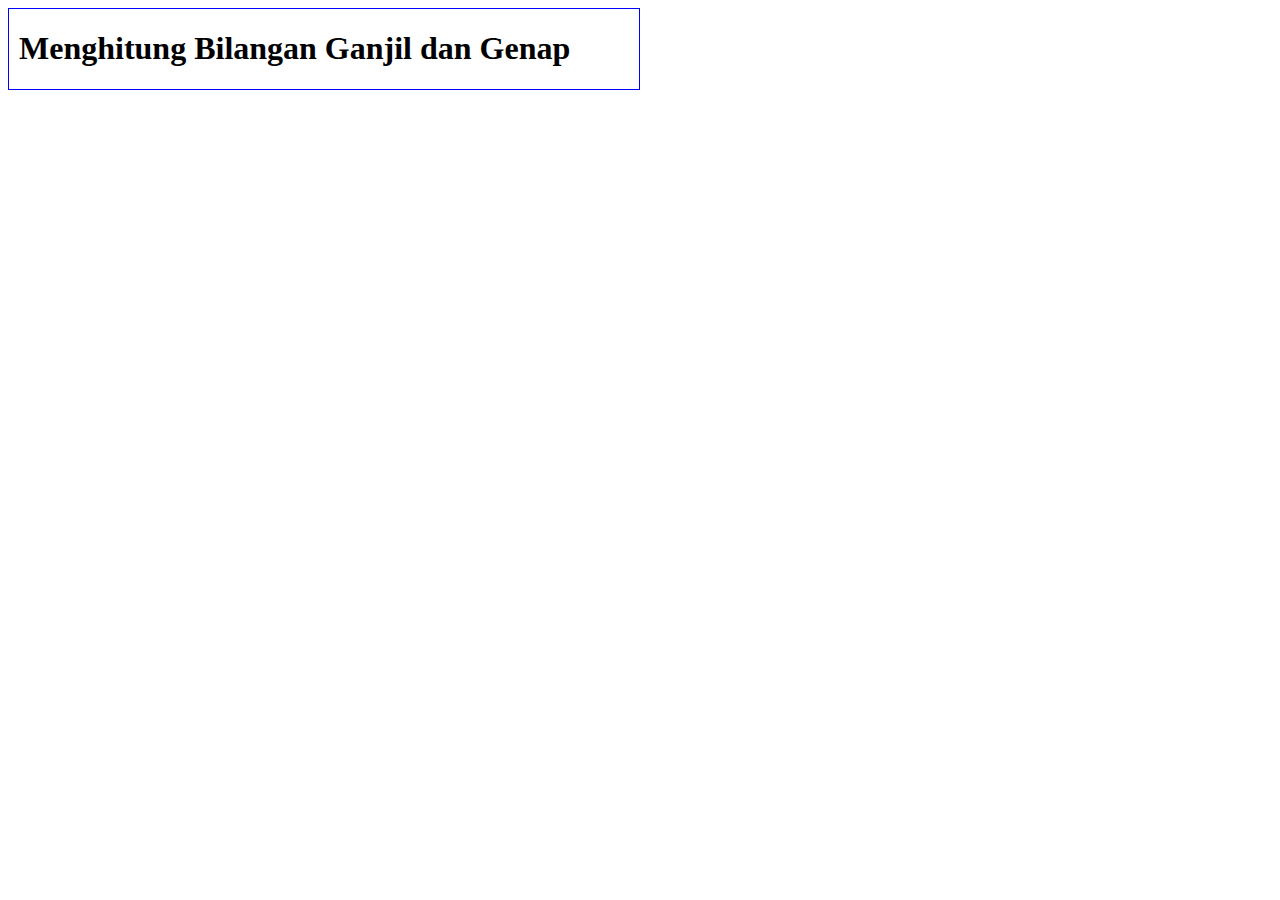
<file: Prak4/index.html>
<!-- by KHAIRANI BILQIS - 121140091 -->
<!-- Praktikum Pemrograman Web RB - Tugas 4 -->
<!DOCTYPE html>
<html lang="id">
    <head>
        <title>Tugas Pertemuan 4</title>
        <style>
            .style{
                border: 1px solid blue;
                padding-left: 10px;
                margin-right: 50%;
            }
        </style>
    </head>

    <body>
        <div class="style">
            <h1>Menghitung Bilangan Ganjil dan Genap</h1>
        </div>
        
        <script src="script.js"></script>
    </body>
</html>
</file>
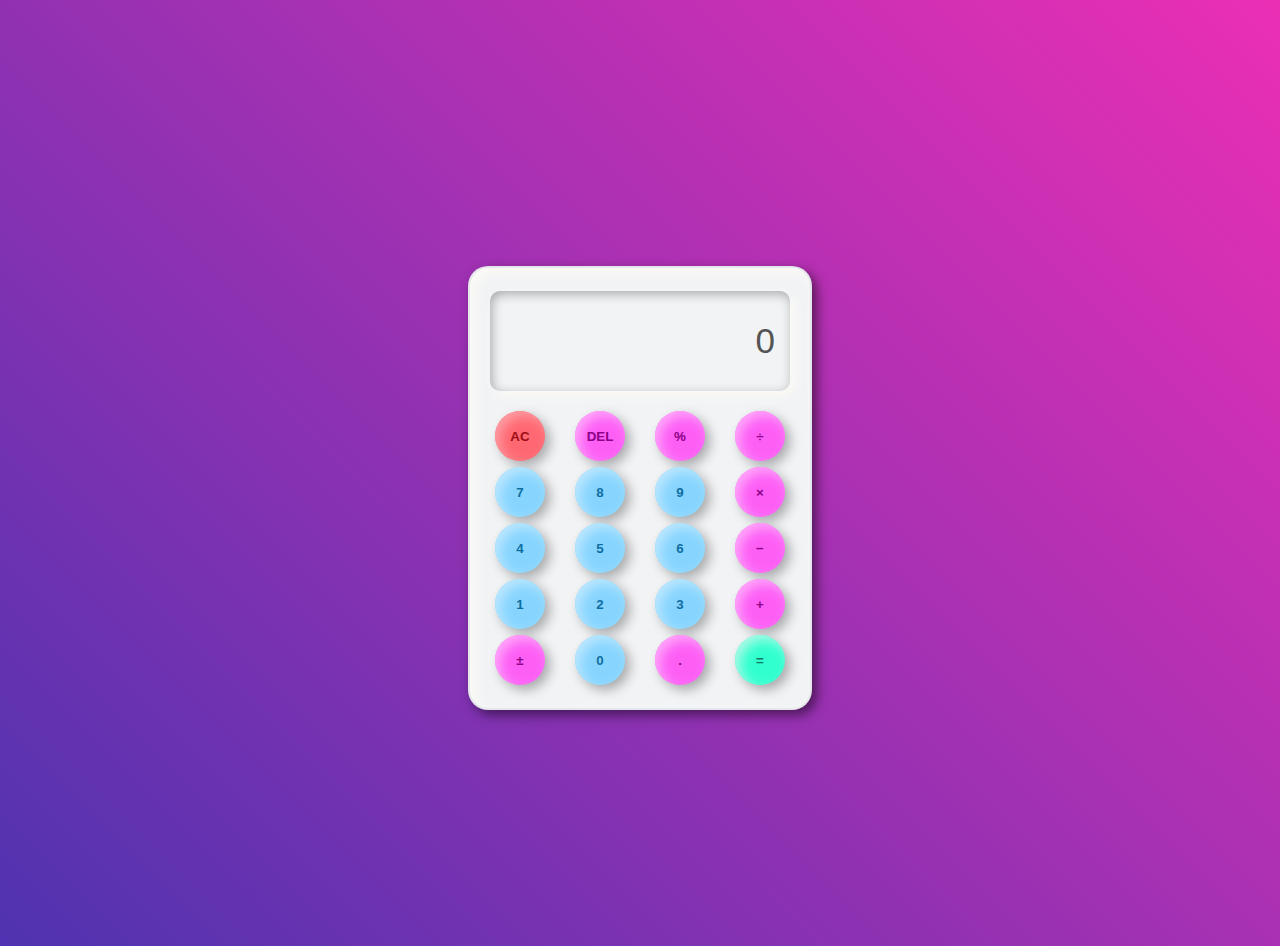
<file: Prak5/index.html>
<!-- by KHAIRANI BILQIS - 121140091 -->
<!-- Praktikum Pemrograman Web RB - Tugas 5 -->
<!DOCTYPE html>
<html lang="id">

<head>
    <meta charset="UTF-8">
    <meta name="viewport" content="width=device-width, initial-scale=1.0">
    <meta http-equiv="X-UA-Compatible" content="IE-edge">
    <link rel="stylesheet" href="style.css">
    <title>Tugas Pertemuan 5 | Kalkulator</title>
</head>

<body>
    <div class="calculator">
        <div class="display">
            <input type="text" id="inputBox" value="0" placeholder="0" disabled>
        </div>

        <div class="button-container">
            <div class="tombol-kiri">
                <button type="button" class="tombol" id="clear" onclick="display('clear')">AC</button>
                <button type="button" class="tombol" id="operator" onclick="display('del')">DEL</button>
                <button type="button" class="tombol" id="operator" onclick="display('%')">%</button>
                <button type="button" class="tombol" id="number" onclick="display('7')">7</button>
                <button type="button" class="tombol" id="number" onclick="display('8')">8</button>
                <button type="button" class="tombol" id="number" onclick="display('9')">9</button>
                <button type="button" class="tombol" id="number" onclick="display('4')">4</button>
                <button type="button" class="tombol" id="number" onclick="display('5')">5</button>
                <button type="button" class="tombol" id="number" onclick="display('6')">6</button>
                <button type="button" class="tombol" id="number" onclick="display('1')">1</button>
                <button type="button" class="tombol" id="number" onclick="display('2')">2</button>
                <button type="button" class="tombol" id="number" onclick="display('3')">3</button>
                <button type="button" class="tombol" id="plusMinus" onclick="display('plusMinus')">&#xB1;</button>
                <button type="button" class="tombol" id="number" onclick="display('0')">0</button>
                <button type="button" class="tombol" id="decimal" onclick="display('.')">.</button>
            </div>
    
            <div class="tombol-kanan">
                <button type="button" class="tombol" id="operator" onclick="display('/')">&divide;</button>
                <button type="button" class="tombol" id="operator" onclick="display('*')">&times;</button>
                <button type="button" class="tombol" id="operator" onclick="display('-')">&minus;</button>
                <button type="button" class="tombol" id="operator" onclick="display('+')">&plus;</button>
                <button type="button" class="tombol" id="equal" onclick="display('=')">=</button>
            </div>
        </div>
    </div>

    <script src="script.js"></script>
</body>
</file>
<file: Prak5/style.css>
/* by KHAIRANI BILQIS - 121140091 */
/* Praktikum Pemrograman Web RB - Tugas 5 */

body{
    min-height: 100vh;
    max-width: 100%;
    display: flex;
    justify-content: center;
    align-items: center;
    background: linear-gradient(45deg, rgba(79, 51, 176, 1), rgb(235, 47, 181));
    padding-top: 30px;
}

.calculator{
    background-color: #f1f3f5;
    box-shadow: inset 5px 5px 12px rgb(252, 250, 246), 5px 5px 12px rgba(0, 0, 0, 0.5);
    border: 2px solid rgba(24, 18, 68, 0.05);
    width: 300px;
    height: 400px;
    padding: 20px;
    border-radius: 20px;
    display: flex;
    flex-direction: column;
    justify-content: center;
    align-items: center;
}

.display{
    background-color: #f1f3f5;
    box-shadow: inset 2px 3px 11px rgba(0, 0, 0, 0.3), 5px 5px 12px rgb(252, 250, 246);
    height: 25%;
    width: 100%;
    border-radius: 10px;
    display: flex;
    justify-content: center;
}

.display #inputBox{
    background-color: transparent;
    outline: none;
    width: 90%;
    border: none;
    font-size: 35px;
    text-align: end;
}

.button-container{
    width: 100%;
    height: 70%;
    padding-top: 15px;
    display: flex;
    justify-content: center;
    text-align: center;
}

.tombol{
    background-color: #87d5ff;
    box-shadow: inset 5px 5px 12px #bce7ff, 5px 5px 12px rgba(0, 0, 0, 0.3);
    color: #0e6ea1;
    margin-top: 5px;
    height: 50px;
    width: 50px;
    border-radius: 100%;
    border: none;
    font-weight: bold;
    cursor: pointer;
}

.tombol:hover{
    transform: scale(0.9);
}

.tombol-kiri{
    width: 80%;
    height: 100%;
    margin-left: -10px;
    display: grid;
    grid-template-columns: auto auto auto;
    justify-content: space-around;
    align-items: center;
}

.tombol-kanan{
    margin: 0px -15px 0px -5px;
    width: 30%;
    height: 100%;
    display: flex;
    flex-direction: column;
    justify-content: space-around;
    align-items: center;
}

#clear{
    background-color: #ff6872;
    box-shadow: inset 5px 5px 12px #fd9ea4, 5px 5px 12px rgba(0, 0, 0, 0.3);
    color: #9e0d16;
    font-weight: bold;
}

#operator{
    background-color: #fd5ff5;
    box-shadow: inset 5px 5px 12px #ffa7fb, 5px 5px 12px rgba(0, 0, 0, 0.3);
    color: #8d0088;
    font-weight: bold;
}

#plusMinus{
    background-color: #fd5ff5;
    box-shadow: inset 5px 5px 12px #ffa7fb, 5px 5px 12px rgba(0, 0, 0, 0.3);
    color: #8d0088;
}

#decimal{
    background-color: #fd5ff5;
    box-shadow: inset 5px 5px 12px #ffa7fb, 5px 5px 12px rgba(0, 0, 0, 0.3);
    color: #8d0088;
    font-weight: bold;
}

#equal{
    background-color: #32ffcf;
    box-shadow: inset 5px 5px 12px #adf9e7, 5px 5px 12px rgba(0, 0, 0, 0.3);
    color: #11755e;
}
</file>
